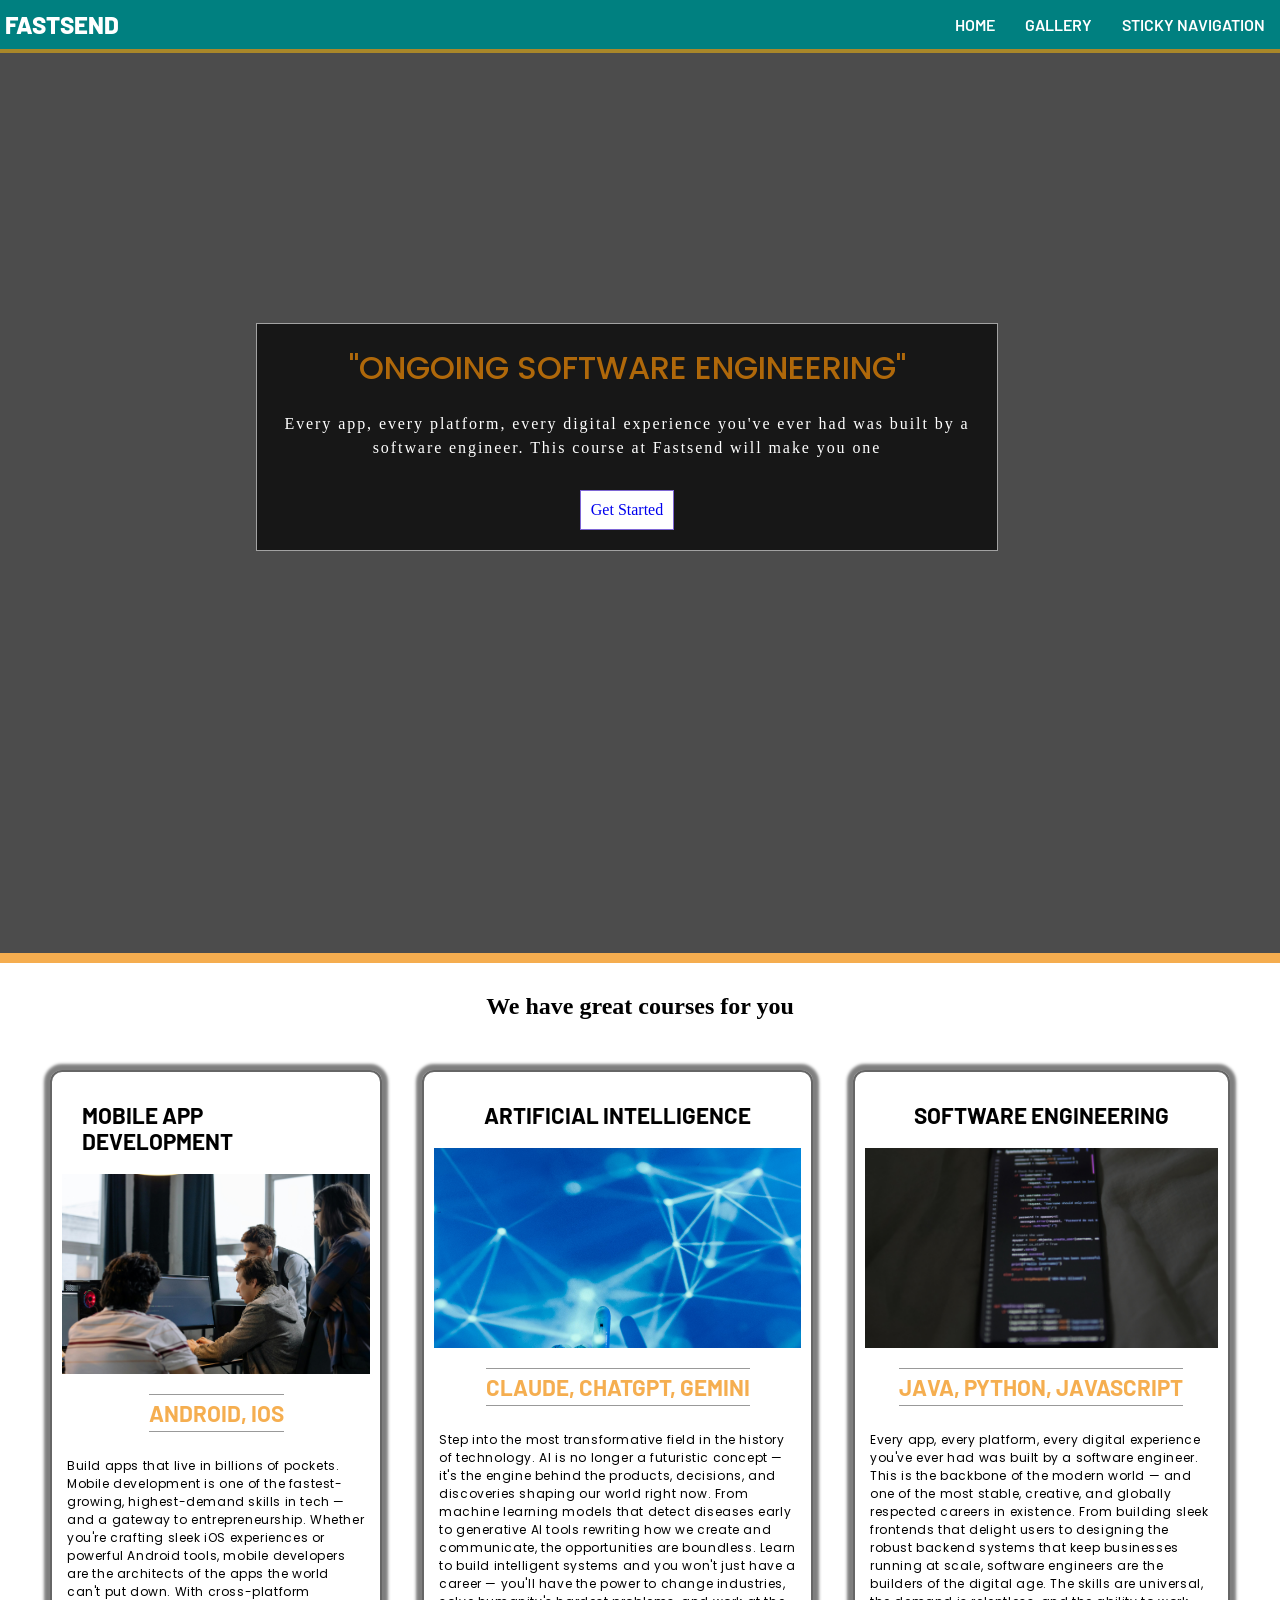
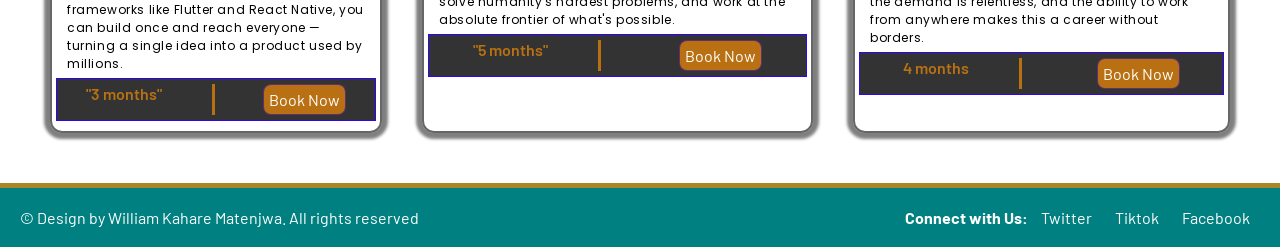
<file: index.html>
<!doctype html>
<html lang="en">
  <head>
    <meta charset="UTF-8" />
    <meta name="viewport" content="width=device-width, initial-scale=1.0" />
    <link rel="preconnect" href="https://fonts.googleapis.com" />
    <link rel="preconnect" href="https://fonts.gstatic.com" crossorigin />
    <link
      href="https://fonts.googleapis.com/css2?family=Barlow:ital,wght@0,100;0,200;0,300;0,400;0,500;0,600;0,700;0,800;0,900;1,100;1,200;1,300;1,400;1,500;1,600;1,700;1,800;1,900&family=Poppins:ital,wght@0,100;0,200;0,300;0,400;0,500;0,600;0,700;0,800;0,900;1,100;1,200;1,300;1,400;1,500;1,600;1,700;1,800;1,900&display=swap"
      rel="stylesheet"
    />
    <link rel="stylesheet" href="style.css" />
    <title>Layout</title>
  </head>
  <body>
    <header class="topbar">
      <span class="logo-text"
        ><a href="#" class="wkm-logotext">Fastsend</a></span
      >
      <nav class="navlinks">
        <ul>
          <li><a href="index.html">Home</a></li>
          <li><a href="gallery.html">Gallery</a></li>
          <li><a href="sticky-nav.html">Sticky Navigation</a></li>
        </ul>
      </nav>
    </header>
    <main>
      <div class="hero">
        <section class="video-sec">
          <video autoplay muted loop playsinline>
            <source src="videos/coding.mp4" />
          </video>
          <div class="overlay"></div>
        </section>
        <div class="cta">
          <h1>"Ongoing Software Engineering"</h1>
          <p class="sub-text">
            Every app, every platform, every digital experience you've ever had
            was built by a software engineer. This course at Fastsend will make
            you one
          </p>
          <a href="#" class="get-started">Get Started</a>
        </div>
      </div>
      <h2 class="places">We have great courses for you</h2>
      <div class="features">
        <div class="feature feature1">
          <p class="category">Mobile App Development</p>
          <img src="images\Programming.jpg" alt="emoji" />

          <p class="platform">Android, iOs</p>
          <p class="short-intro">
            Build apps that live in billions of pockets. Mobile development is
            one of the fastest-growing, highest-demand skills in tech — and a
            gateway to entrepreneurship. Whether you're crafting sleek iOS
            experiences or powerful Android tools, mobile developers are the
            architects of the apps the world can't put down. With cross-platform
            frameworks like Flutter and React Native, you can build once and
            reach everyone — turning a single idea into a product used by
            millions.
          </p>
          <div class="banner">
            <p class="duration">"3 months"</p>
            <a href="#" class="book-now">Book Now</a>
          </div>
        </div>
        <div class="feature feature2">
          <p class="category">Artificial Intelligence</p>
          <img src="images\Ai.jpg" alt="emoji" />
          <p class="platform">Claude, Chatgpt, Gemini</p>
          <p class="short-intro">
            Step into the most transformative field in the history of
            technology. AI is no longer a futuristic concept — it's the engine
            behind the products, decisions, and discoveries shaping our world
            right now. From machine learning models that detect diseases early
            to generative AI tools rewriting how we create and communicate, the
            opportunities are boundless. Learn to build intelligent systems and
            you won't just have a career — you'll have the power to change
            industries, solve humanity's hardest problems, and work at the
            absolute frontier of what's possible.
          </p>
          <div class="banner">
            <p class="duration">"5 months"</p>
            <a href="#" class="book-now">Book Now</a>
          </div>
        </div>
        <div class="feature feature3">
          <p class="category">Software Engineering</p>
          <img src="images\mobiledev.jpg" alt="emoji" />
          <p class="platform">Java, Python, Javascript</p>
          <p class="short-intro">
            Every app, every platform, every digital experience you've ever had
            was built by a software engineer. This is the backbone of the modern
            world — and one of the most stable, creative, and globally respected
            careers in existence. From building sleek frontends that delight
            users to designing the robust backend systems that keep businesses
            running at scale, software engineers are the builders of the digital
            age. The skills are universal, the demand is relentless, and the
            ability to work from anywhere makes this a career without borders.
          </p>
          <div class="banner">
            <p class="duration">4 months</p>
            <a href="#" class="book-now">Book Now</a>
          </div>
        </div>
      </div>
    </main>
    <footer class="footer-sec">
      <p>&copy; Design by William Kahare Matenjwa. All rights reserved</p>
      <div class="socials">
        <span class="connect">Connect with Us: </span>
        <a href="https://x.com/">Twitter</a>
        <a href="https://www.tiktok.com/">Tiktok</a>
        <a href="https://www.facebook.com/">Facebook</a>
      </div>
    </footer>
  </body>
</html>
</file>
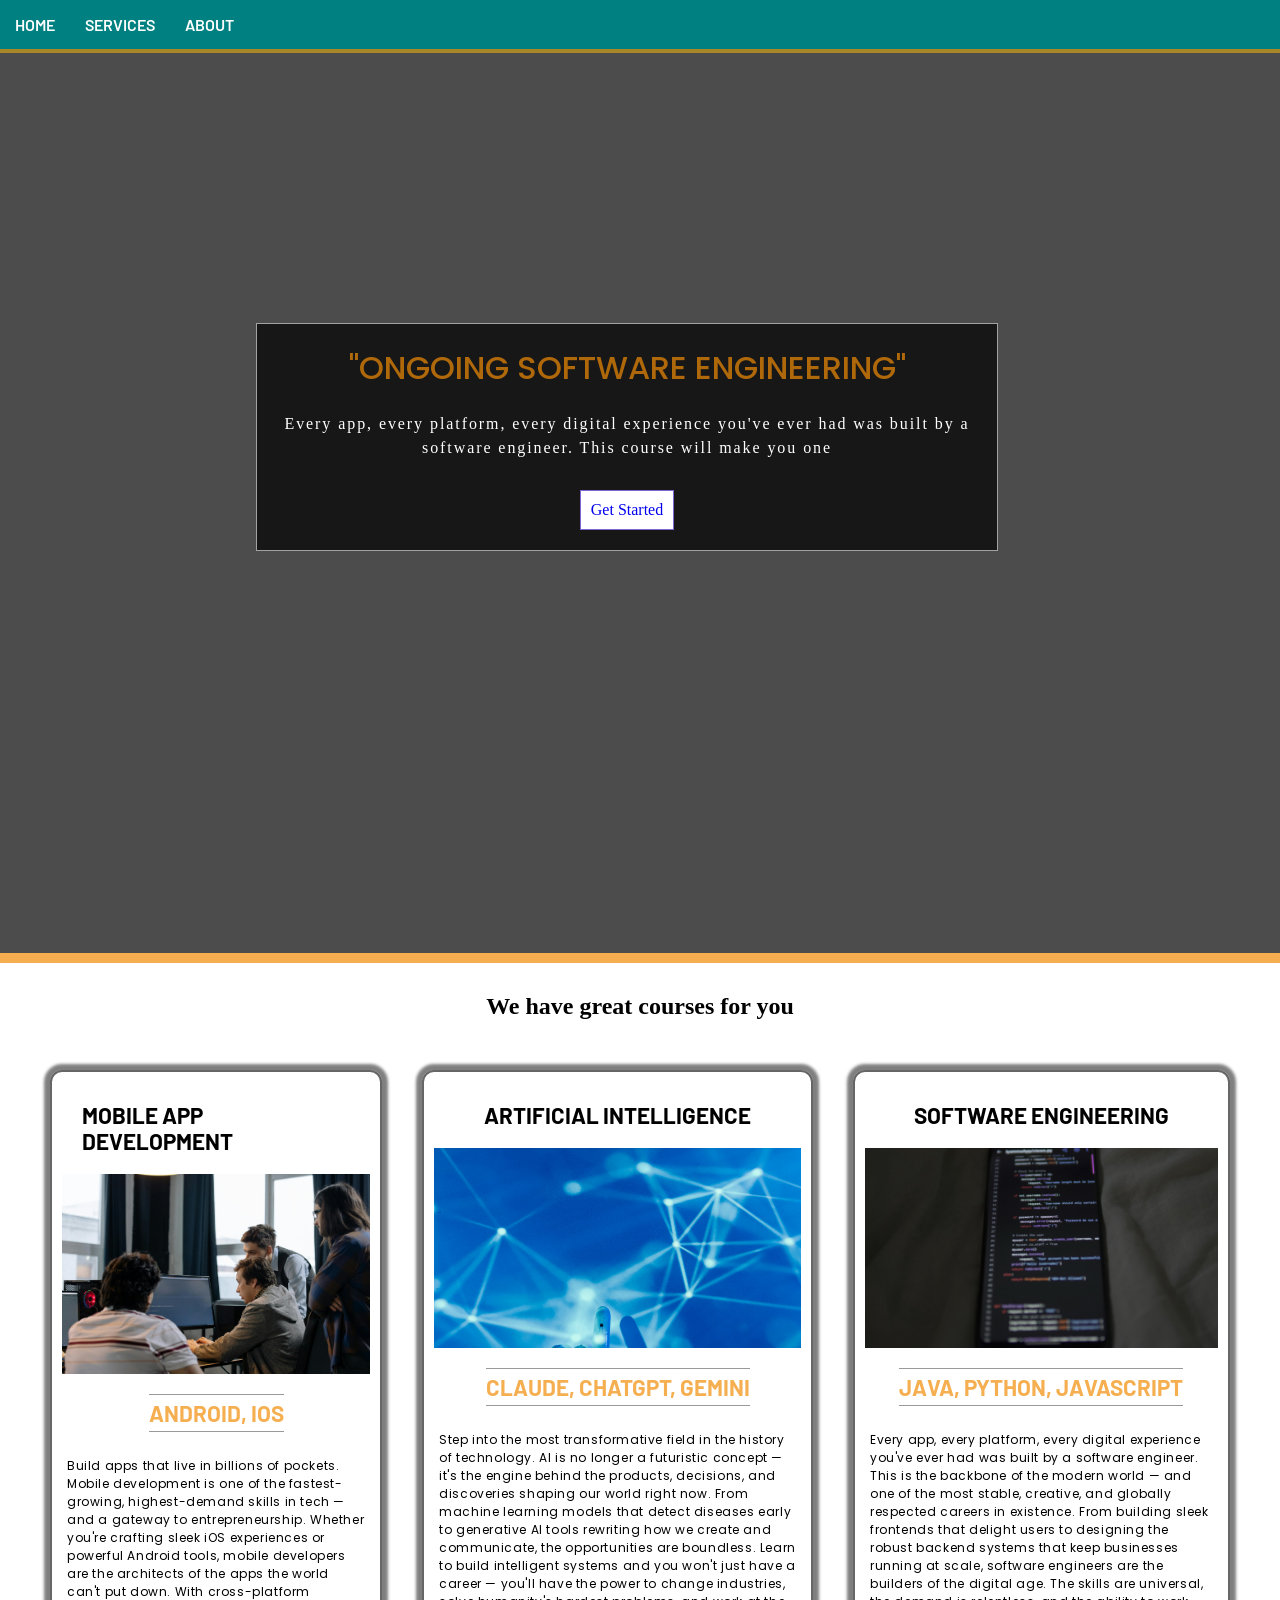
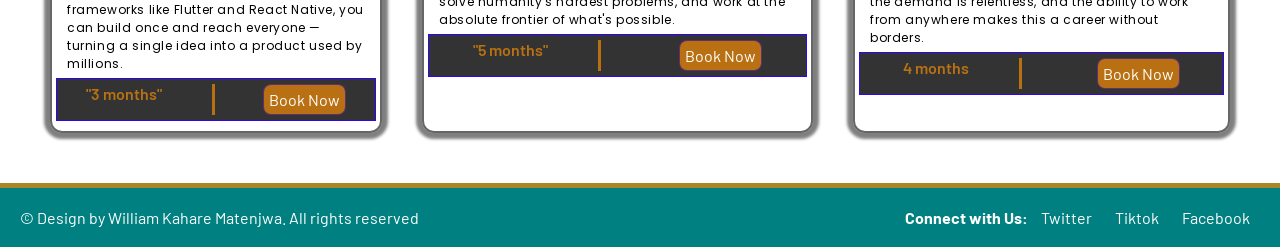
<file: layout.html>
<!doctype html>
<html lang="en">
  <head>
    <meta charset="UTF-8" />
    <meta name="viewport" content="width=device-width, initial-scale=1.0" />
    <link rel="preconnect" href="https://fonts.googleapis.com" />
    <link rel="preconnect" href="https://fonts.gstatic.com" crossorigin />
    <link
      href="https://fonts.googleapis.com/css2?family=Barlow:ital,wght@0,100;0,200;0,300;0,400;0,500;0,600;0,700;0,800;0,900;1,100;1,200;1,300;1,400;1,500;1,600;1,700;1,800;1,900&family=Poppins:ital,wght@0,100;0,200;0,300;0,400;0,500;0,600;0,700;0,800;0,900;1,100;1,200;1,300;1,400;1,500;1,600;1,700;1,800;1,900&display=swap"
      rel="stylesheet"
    />
    <link rel="stylesheet" href="style.css" />
    <title>Layout</title>
  </head>
  <body>
    <header class="topbar">
      <nav class="navlinks">
        <ul>
          <li><a href="#"></a>Home</li>
          <li><a href="#"></a>Services</li>
          <li><a href="#"></a>About</li>
        </ul>
      </nav>
    </header>
    <main>
      <div class="hero">
        <section class="video-sec">
          <video autoplay muted loop playsinline>
            <source src="videos/coding.mp4" />
          </video>
          <div class="overlay"></div>
        </section>
        <div class="cta">
          <h1>"Ongoing Software Engineering"</h1>
          <p class="sub-text">Every app, every platform, every digital experience you've ever had was built by a software engineer. This course will make you one</p>
          <a href="#" class="get-started">Get Started</a>
        </div>
      </div>
      <h2 class="places">We have great courses for you</h2>
      <div class="features">
        <div class="feature feature1">
          <p class="category">
        Mobile App Development</p>
            <img src="images\Programming.jpg" alt="emoji" />
          </p>
          <p class="platform">Android, iOs</p>
          <p class="short-intro">
            Build apps that live in billions of pockets. Mobile development is one of the fastest-growing, highest-demand skills in tech — and a gateway to entrepreneurship. Whether you're crafting sleek iOS experiences or powerful Android tools, mobile developers are the architects of the apps the world can't put down.
            
            With cross-platform frameworks like Flutter and React Native, you can build once and reach everyone — turning a single idea into a product used by millions.
          </p>
          <div class="banner" >
            <p class="duration">"3 months"</p>
            <a href="#" class="book-now">Book Now</a>
          </div>
          
          
        </div>
        <div class="feature feature2">
          <p class="category">Artificial Intelligence</p>
          <img src="images\Ai.jpg" alt="emoji" />
          <p class="platform">Claude, Chatgpt, Gemini</p>
          <p class="short-intro">
            Step into the most transformative field in the history of technology. AI is no longer a futuristic concept — it's the engine behind the products, decisions, and discoveries shaping our world right now. From machine learning models that detect diseases early to generative AI tools rewriting how we create and communicate, the opportunities are boundless.
            Learn to build intelligent systems and you won't just have a career — you'll have the power to change industries, solve humanity's hardest problems, and work at the absolute frontier of what's possible.
          </p>
          <div class="banner" >
            <p class="duration">"5 months"</p>
            <a href="#" class="book-now">Book Now</a>
          </div>
        </div>
        <div class="feature feature3">
          <p class="category">Software Engineering</p>
          <img src="images\mobiledev.jpg" alt="emoji" />
          <p class="platform">Java, Python, Javascript</p>
          <p class="short-intro">
            Every app, every platform, every digital experience you've ever had was built by a software engineer. This is the backbone of the modern world — and one of the most stable, creative, and globally respected careers in existence. 
            From building sleek frontends that delight users to designing the robust backend systems that keep businesses running at scale, software engineers are the builders of the digital age. The skills are universal, the demand is relentless, and the ability to work from anywhere makes this a career without borders.
          </p>
          <div class="banner" >
            <p class="duration">4 months</p>
            <a href="#" class="book-now">Book Now</a>
          </div>
        </div>
      </div>
      
    </main>
    <footer class="footer-sec">
      <p>&copy; Design by William Kahare Matenjwa. All rights reserved</p>
      <div class="socials">
        <span class="connect">Connect with Us: </span>
        <a href="https://x.com/">Twitter</a>
        <a href="https://www.tiktok.com/">Tiktok</a>
        <a href="https://www.facebook.com/">Facebook</a>
     
        </div>
        
    </footer>
  </body>
</html>
</file>
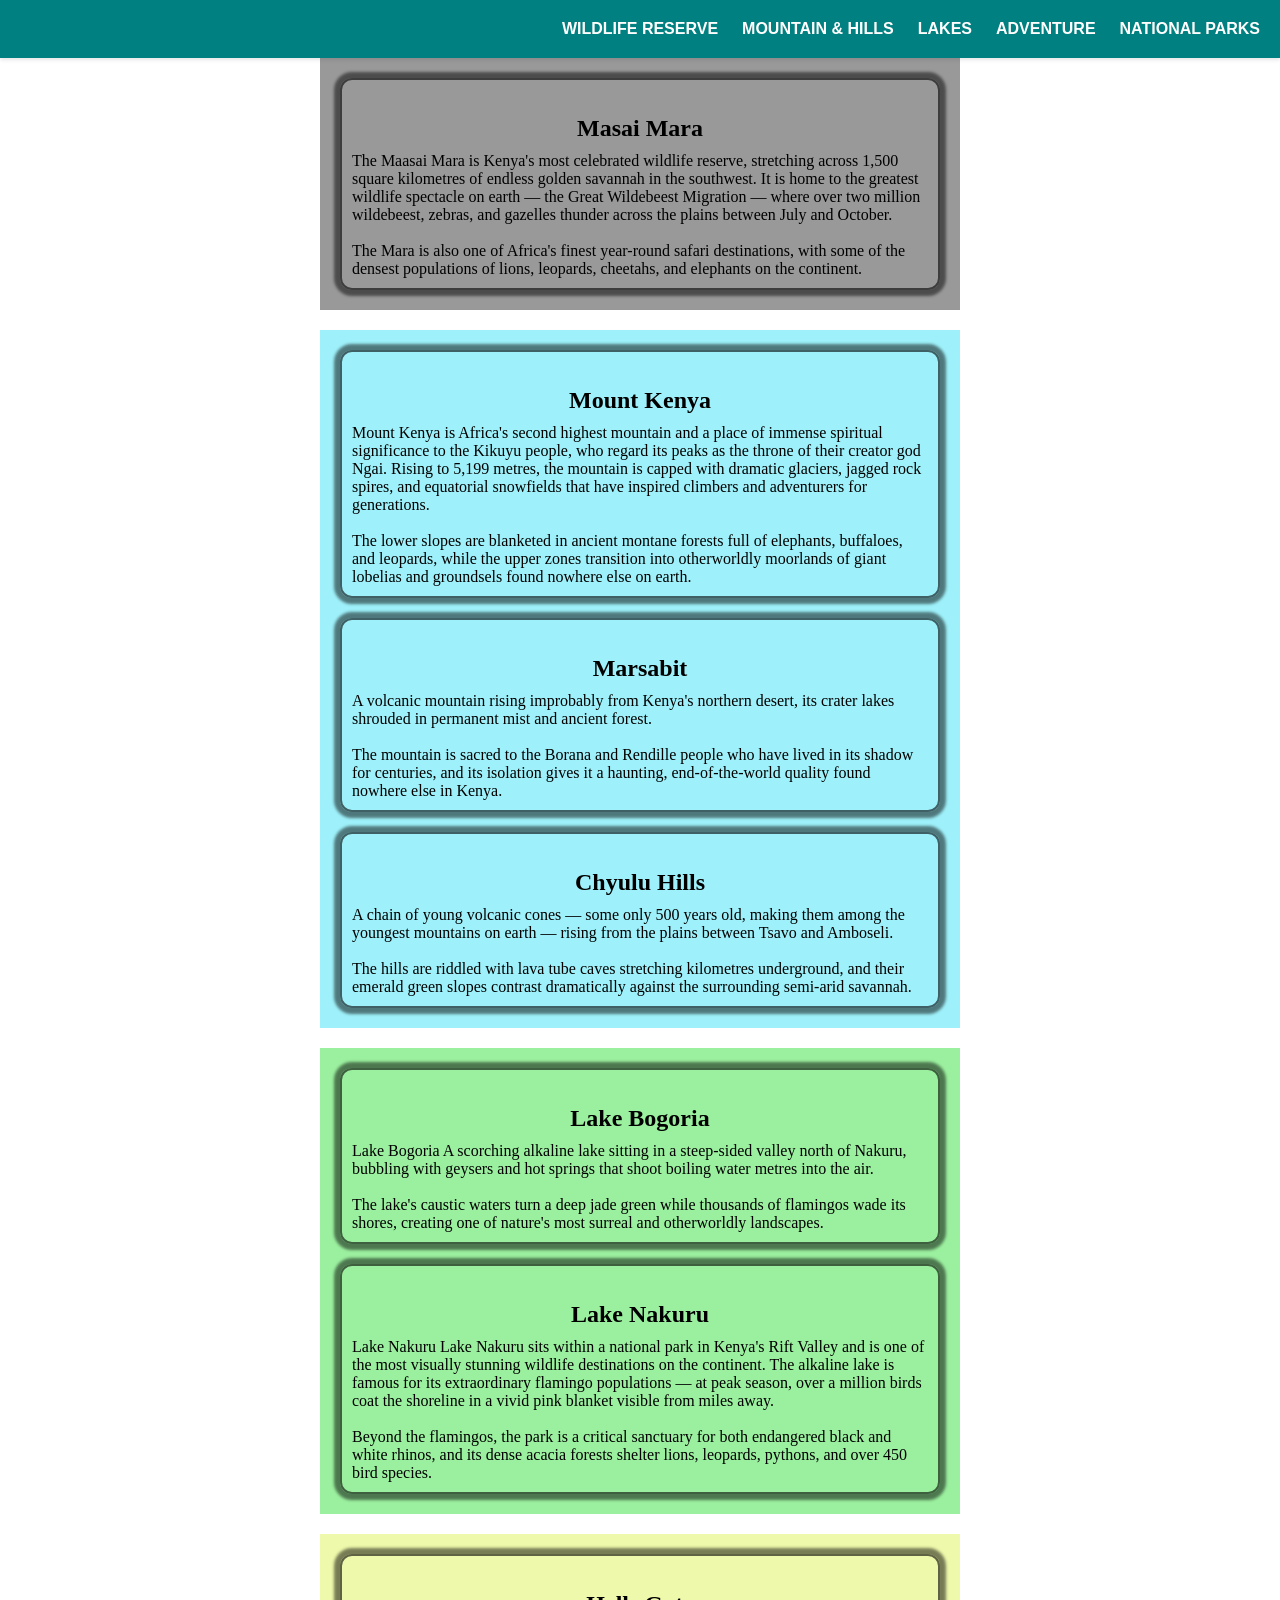
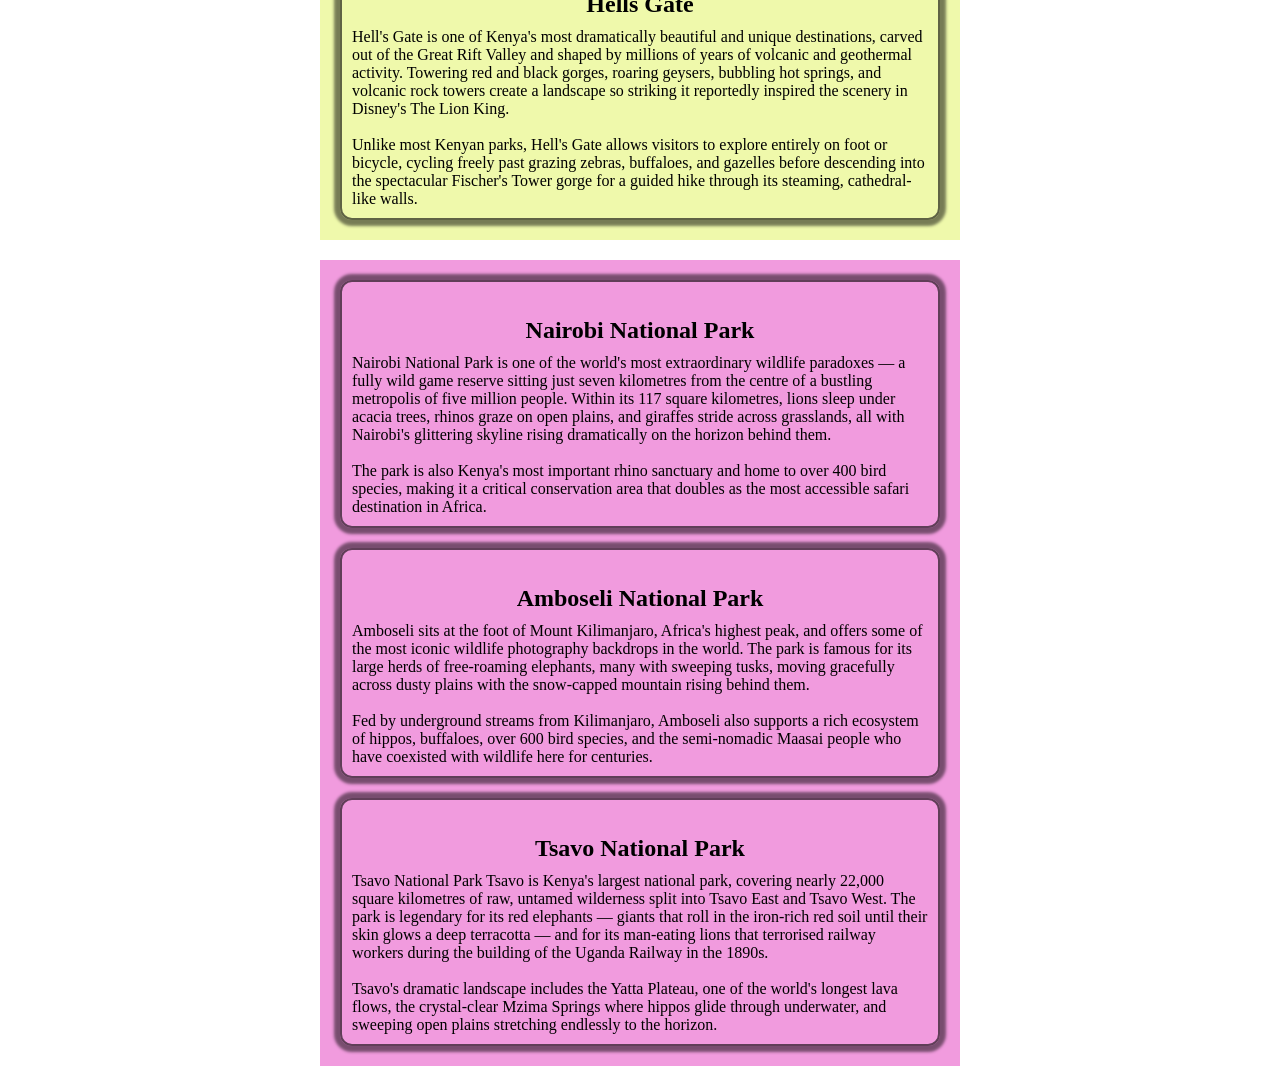
<file: sticky-nav.html>
<!doctype html>
<html lang="en">
  <head>
    <meta charset="UTF-8" />
    <meta name="viewport" content="width=device-width, initial-scale=1.0" />
    <link rel="stylesheet" href="style.css" />
    <title>Sticky Navigation</title>
  </head>
  <body>
    <header class="sticky-nav">
      <nav class="navigation-bar">
        <ul class="nav-links">
          <li><a href="#section-1">Wildlife Reserve</a></li>
          <li><a href="#section-2">Mountain & Hills</a></li>
          <li><a href="#section-3">Lakes</a></li>
          <li><a href="#section-4">Adventure</a></li>
          <li><a href="#section-5">National Parks</a></li>
        </ul>
      </nav>
    </header>
    <main class="main-wrapper">
      <div class="sticky-container">
        <section id="section-1">
          <div class="feature">
            <h2 class="heading heading-mara">Masai Mara</h2>
            <p>
              The Maasai Mara is Kenya's most celebrated wildlife reserve,
              stretching across 1,500 square kilometres of endless golden
              savannah in the southwest. It is home to the greatest wildlife
              spectacle on earth — the Great Wildebeest Migration — where over
              two million wildebeest, zebras, and gazelles thunder across the
              plains between July and October. <br /><br />The Mara is also one
              of Africa's finest year-round safari destinations, with some of
              the densest populations of lions, leopards, cheetahs, and
              elephants on the continent.
            </p>
          </div>
        </section>

        <section id="section-2">
          <div class="feature">
            <h2 class="heading heading-kenya">Mount Kenya</h2>
            <p>
              Mount Kenya is Africa's second highest mountain and a place of
              immense spiritual significance to the Kikuyu people, who regard
              its peaks as the throne of their creator god Ngai. Rising to 5,199
              metres, the mountain is capped with dramatic glaciers, jagged rock
              spires, and equatorial snowfields that have inspired climbers and
              adventurers for generations.<br /><br />
              The lower slopes are blanketed in ancient montane forests full of
              elephants, buffaloes, and leopards, while the upper zones
              transition into otherworldly moorlands of giant lobelias and
              groundsels found nowhere else on earth.
            </p>
          </div>
          <div class="feature">
            <h2 class="heading heading-marsabit">Marsabit</h2>
            <p>
              A volcanic mountain rising improbably from Kenya's northern
              desert, its crater lakes shrouded in permanent mist and ancient
              forest.
              <br /><br />The mountain is sacred to the Borana and Rendille
              people who have lived in its shadow for centuries, and its
              isolation gives it a haunting, end-of-the-world quality found
              nowhere else in Kenya.
            </p>
          </div>
          <div class="feature">
            <h2 class="heading heading-chyulu">Chyulu Hills</h2>
            <p>
              A chain of young volcanic cones — some only 500 years old, making
              them among the youngest mountains on earth — rising from the
              plains between Tsavo and Amboseli. <br /><br />The hills are
              riddled with lava tube caves stretching kilometres underground,
              and their emerald green slopes contrast dramatically against the
              surrounding semi-arid savannah.
            </p>
          </div>
        </section>

        <section id="section-3">
          <div class="feature">
            <h2 class="heading heading-bogoria">Lake Bogoria</h2>
            <p>
              Lake Bogoria A scorching alkaline lake sitting in a steep-sided
              valley north of Nakuru, bubbling with geysers and hot springs that
              shoot boiling water metres into the air. <br /><br />The lake's
              caustic waters turn a deep jade green while thousands of flamingos
              wade its shores, creating one of nature's most surreal and
              otherworldly landscapes.
            </p>
          </div>
          <div class="feature">
            <h2 class="heading heading-naks">Lake Nakuru</h2>
            <p>
              Lake Nakuru Lake Nakuru sits within a national park in Kenya's
              Rift Valley and is one of the most visually stunning wildlife
              destinations on the continent. The alkaline lake is famous for its
              extraordinary flamingo populations — at peak season, over a
              million birds coat the shoreline in a vivid pink blanket visible
              from miles away. <br /><br />Beyond the flamingos, the park is a
              critical sanctuary for both endangered black and white rhinos, and
              its dense acacia forests shelter lions, leopards, pythons, and
              over 450 bird species.
            </p>
          </div>
        </section>
        <section id="section-4">
          <div class="feature">
            <h2 class="heading heading-hell">Hells Gate</h2>
            <p>
              Hell's Gate is one of Kenya's most dramatically beautiful and
              unique destinations, carved out of the Great Rift Valley and
              shaped by millions of years of volcanic and geothermal activity.
              Towering red and black gorges, roaring geysers, bubbling hot
              springs, and volcanic rock towers create a landscape so striking
              it reportedly inspired the scenery in Disney's The Lion King.
              <br /><br />Unlike most Kenyan parks, Hell's Gate allows visitors
              to explore entirely on foot or bicycle, cycling freely past
              grazing zebras, buffaloes, and gazelles before descending into the
              spectacular Fischer's Tower gorge for a guided hike through its
              steaming, cathedral-like walls.
            </p>
          </div>
        </section>
        <section id="section-5">
          <div class="feature">
            <h2 class="heading heading-nrb">Nairobi National Park</h2>
            <p>
              Nairobi National Park is one of the world's most extraordinary
              wildlife paradoxes — a fully wild game reserve sitting just seven
              kilometres from the centre of a bustling metropolis of five
              million people. Within its 117 square kilometres, lions sleep
              under acacia trees, rhinos graze on open plains, and giraffes
              stride across grasslands, all with Nairobi's glittering skyline
              rising dramatically on the horizon behind them. <br /><br />The
              park is also Kenya's most important rhino sanctuary and home to
              over 400 bird species, making it a critical conservation area that
              doubles as the most accessible safari destination in Africa.
            </p>
          </div>
          <div class="feature">
            <h2 class="heading heading-amboseli">Amboseli National Park</h2>
            <p>
              Amboseli sits at the foot of Mount Kilimanjaro, Africa's highest
              peak, and offers some of the most iconic wildlife photography
              backdrops in the world. The park is famous for its large herds of
              free-roaming elephants, many with sweeping tusks, moving
              gracefully across dusty plains with the snow-capped mountain
              rising behind them. <br /><br />Fed by underground streams from
              Kilimanjaro, Amboseli also supports a rich ecosystem of hippos,
              buffaloes, over 600 bird species, and the semi-nomadic Maasai
              people who have coexisted with wildlife here for centuries.
            </p>
          </div>
          <div class="feature">
            <h2 class="heading heading-tsavo">Tsavo National Park</h2>
            <p>
              Tsavo National Park Tsavo is Kenya's largest national park,
              covering nearly 22,000 square kilometres of raw, untamed
              wilderness split into Tsavo East and Tsavo West. The park is
              legendary for its red elephants — giants that roll in the
              iron-rich red soil until their skin glows a deep terracotta — and
              for its man-eating lions that terrorised railway workers during
              the building of the Uganda Railway in the 1890s.
              <br /><br />Tsavo's dramatic landscape includes the Yatta Plateau,
              one of the world's longest lava flows, the crystal-clear Mzima
              Springs where hippos glide through underwater, and sweeping open
              plains stretching endlessly to the horizon.
            </p>
          </div>
        </section>
      </div>
    </main>
    <footer></footer>
  </body>
</html>
</file>
<file: style.css>
* {
  margin: 0;
  padding: 0;
}
body {
  overflow-x: hidden;
}

.topbar {
  display: flex;
  justify-content: space-between;
  align-items: center;
  border-bottom: solid 4px rgba(241, 139, 5, 0.7);
  background-color: teal;
  color: white;
  font-family: "Barlow", sans-serif;
  font-weight: 600;
  text-transform: uppercase;
}
.logo-text {
  font-weight: 800;
  font-family: "Barlow", sans-serif;
  padding: 5px;
}
.wkm-logotext {
  text-decoration: none;
  color: white;
  font-size: 1.5rem;
}
.navlinks a {
  text-decoration: none;
  color: white;
}
.navlinks a:hover {
  background-color: rgba(241, 139, 5, 0.7);
}
.navlinks ul {
  display: flex;
  list-style: none;
}

.navlinks li {
  padding: 15px;
}
.hero {
  position: relative;
  height: 100vh;
  width: 100vw;
  border-bottom: solid 10px rgba(241, 139, 5, 0.7);
  overflow: hidden;
}

.cta {
  position: absolute;
  top: 30vh;
  left: 20vw;
  background-color: rgba(0, 0, 0, 0.7);
  border: 1px solid rgba(255, 255, 255, 0.6);
  padding: 20px;
  min-width: 20vw;
  max-width: 700px;
  display: flex;
  flex-direction: column;
  align-items: center;
  justify-content: center;
  z-index: 2;
}
h1 {
  color: rgba(241, 139, 5, 0.7);
  text-transform: uppercase;
  font-weight: 500;
  margin-bottom: 20px;
  font-family: "Poppins", sans-serif;
}
.sub-text {
  color: white;
  letter-spacing: 0.12em;
  line-height: 1.5rem;
  margin-bottom: 30px;
  text-align: center;
}
.get-started {
  text-decoration: none;
  background-color: rgba(255, 255, 255);
  padding: 10px;
  border: solid 1px rgba(41, 1, 183, 0.6);
  cursor: pointer;
}
.overlay {
  position: absolute;
  background-color: rgba(0, 0, 0, 0.7);
  z-index: 1;
  inset: 0;
}
.places {
  display: flex;
  flex-direction: column;
  align-items: center;
  margin-top: 30px;
}
.features {
  display: flex;
  justify-content: space-between;
  padding: 30px;
}
.feature {
  border: solid 2px rgba(0, 0, 0, 0.6);
  margin: 20px;
  display: flex;
  flex-direction: column;
  align-items: center;
  box-shadow: 0 0 3px 6px rgba(0, 0, 0, 0.5);
  border-radius: 12px;
}
.feature img {
  width: 100%;
  height: 200px;
  object-fit: cover;
}
.category {
  margin: 20px;
  font-weight: 700;
  font-size: 1.4rem;
  text-transform: uppercase;
  font-family: "Barlow", sans-serif;
}
.platform {
  margin: 20px;
  font-weight: 700;
  font-size: 1.4rem;
  text-transform: uppercase;
  font-family: "Barlow", sans-serif;
  color: rgba(241, 139, 5, 0.7);
  border-top: solid 1px rgba(0, 0, 0, 0.4);
  border-bottom: solid 1px rgba(0, 0, 0, 0.4);
  padding-top: 5px;
  padding-bottom: 5px;
}
.short-intro {
  padding: 5px;
  font-family: "Poppins", sans-serif;
  letter-spacing: 0.05em;
  font-size: 0.75rem;
}
.banner {
  bottom: 0;
  left: 0;
  background-color: rgba(0, 0, 0, 0.8);
  border: 1px solid rgb(48, 3, 247);
  display: flex;
  justify-content: space-around;
  min-width: 100%;
  padding: 5px;
  font-family: "Barlow", sans-serif;
}

.duration {
  color: rgba(241, 139, 5, 0.7);
  border-right: solid;
  padding-right: 50px;
  font-weight: 600;
}

.book-now {
  text-decoration: none;
  color: white;
  border: solid 1px rgba(41, 1, 183, 0.6);
  background-color: rgba(241, 139, 5, 0.7);
  border-radius: 8px;
  padding: 5px;
  cursor: pointer;
}

.footer-sec {
  display: flex;
  justify-content: space-between;
  border-top: solid 5px rgba(241, 139, 5, 0.7);
  padding: 20px;
  font-family: "Barlow", sans-serif;
  background-color: teal;
  color: white;
}
.footer-sec a {
  padding: 10px;
  text-decoration: none;
  color: white;
}
.connect {
  font-weight: 700;
}

/* ****************************Gallery Page Styling****************************** */

.main-container {
  display: grid;
  grid-template-columns: repeat(3, 1fr);
  gap: 16px;
}
.main-container img {
  width: 100%;
  height: 250px;
  object-fit: cover;
}
.header-container {
  display: flex;
  flex-direction: column;
  align-items: center;
  border-bottom: solid 5px orange;
  background-color: teal;
  margin-bottom: 30px;
}
.gallery-title {
  margin-top: 10px;
  color: white;
  font-weight: 700;
  font-family: "Barlow", sans-serif;
}
.gallery-subtitle {
  font-weight: 500;
  letter-spacing: 0.02em;
  margin-bottom: 20px;
  color: white;
}

/* **********************STICKY NAVIGATION PAGE *********************************************** */
.main-wrapper {
  display: flex;
  flex-direction: column;
  align-items: center;
}
.sticky-nav {
  position: sticky;
  top: 0;
  box-shadow: 0 2px 4px rgba(0, 0, 0, 0.1);
}
.sticky-container {
  max-width: 50vw;
  display: grid;
  gap: 20px;
}

.nav-links {
  display: flex;
  justify-content: right;
  gap: 24px;
  font-family: sans-serif;
  font-weight: 700;
  padding: 20px;
  background-color: teal;
  text-transform: uppercase;
}
.nav-links li {
  list-style: none;
}
.nav-links a {
  text-decoration: none;
  color: white;
  cursor: pointer;
}

.heading {
  margin-top: 20px;
  margin-bottom: 5px;
  color: black;
  font-weight: 700;
  padding: 5px;
  text-align: center;
}
.feature {
  padding: 10px;
}
#section-1 {
  background-color: rgba(0, 0, 0, 0.4);
}
#section-2 {
  background-color: rgba(13, 219, 242, 0.4);
}

#section-3 {
  background-color: rgba(5, 218, 15, 0.4);
}
#section-4 {
  background-color: rgba(215, 241, 47, 0.4);
}
#section-5 {
  background-color: rgba(219, 7, 173, 0.4);
}
/* Media Queries */
/* 1. Tablet  */
@media (max-width: 1024px) {
  .main-container {
    grid-template-columns: repeat(2, 1fr);
  }
}

/* 2. Smaller Phones */
@media (max-width: 728px) {
  .main-container {
    grid-template-columns: repeat(1fr);
  }
}
</file>
